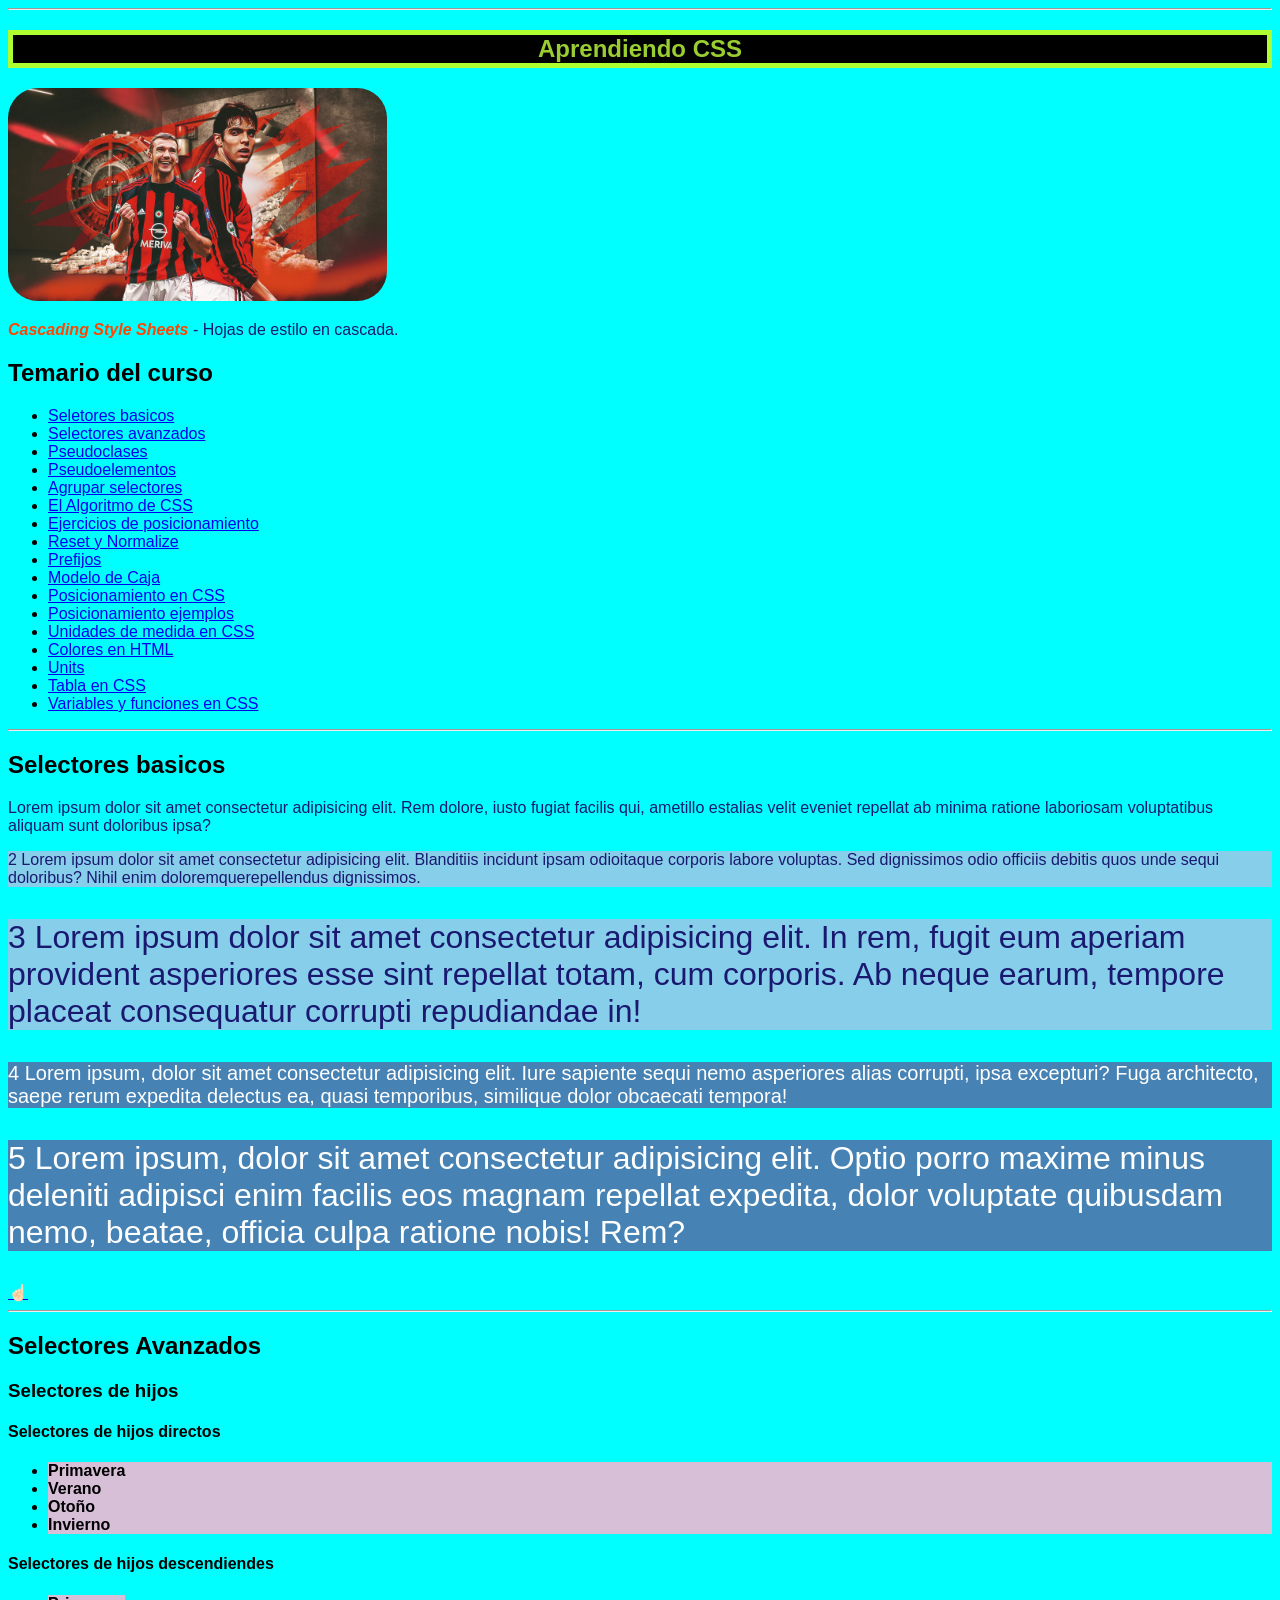
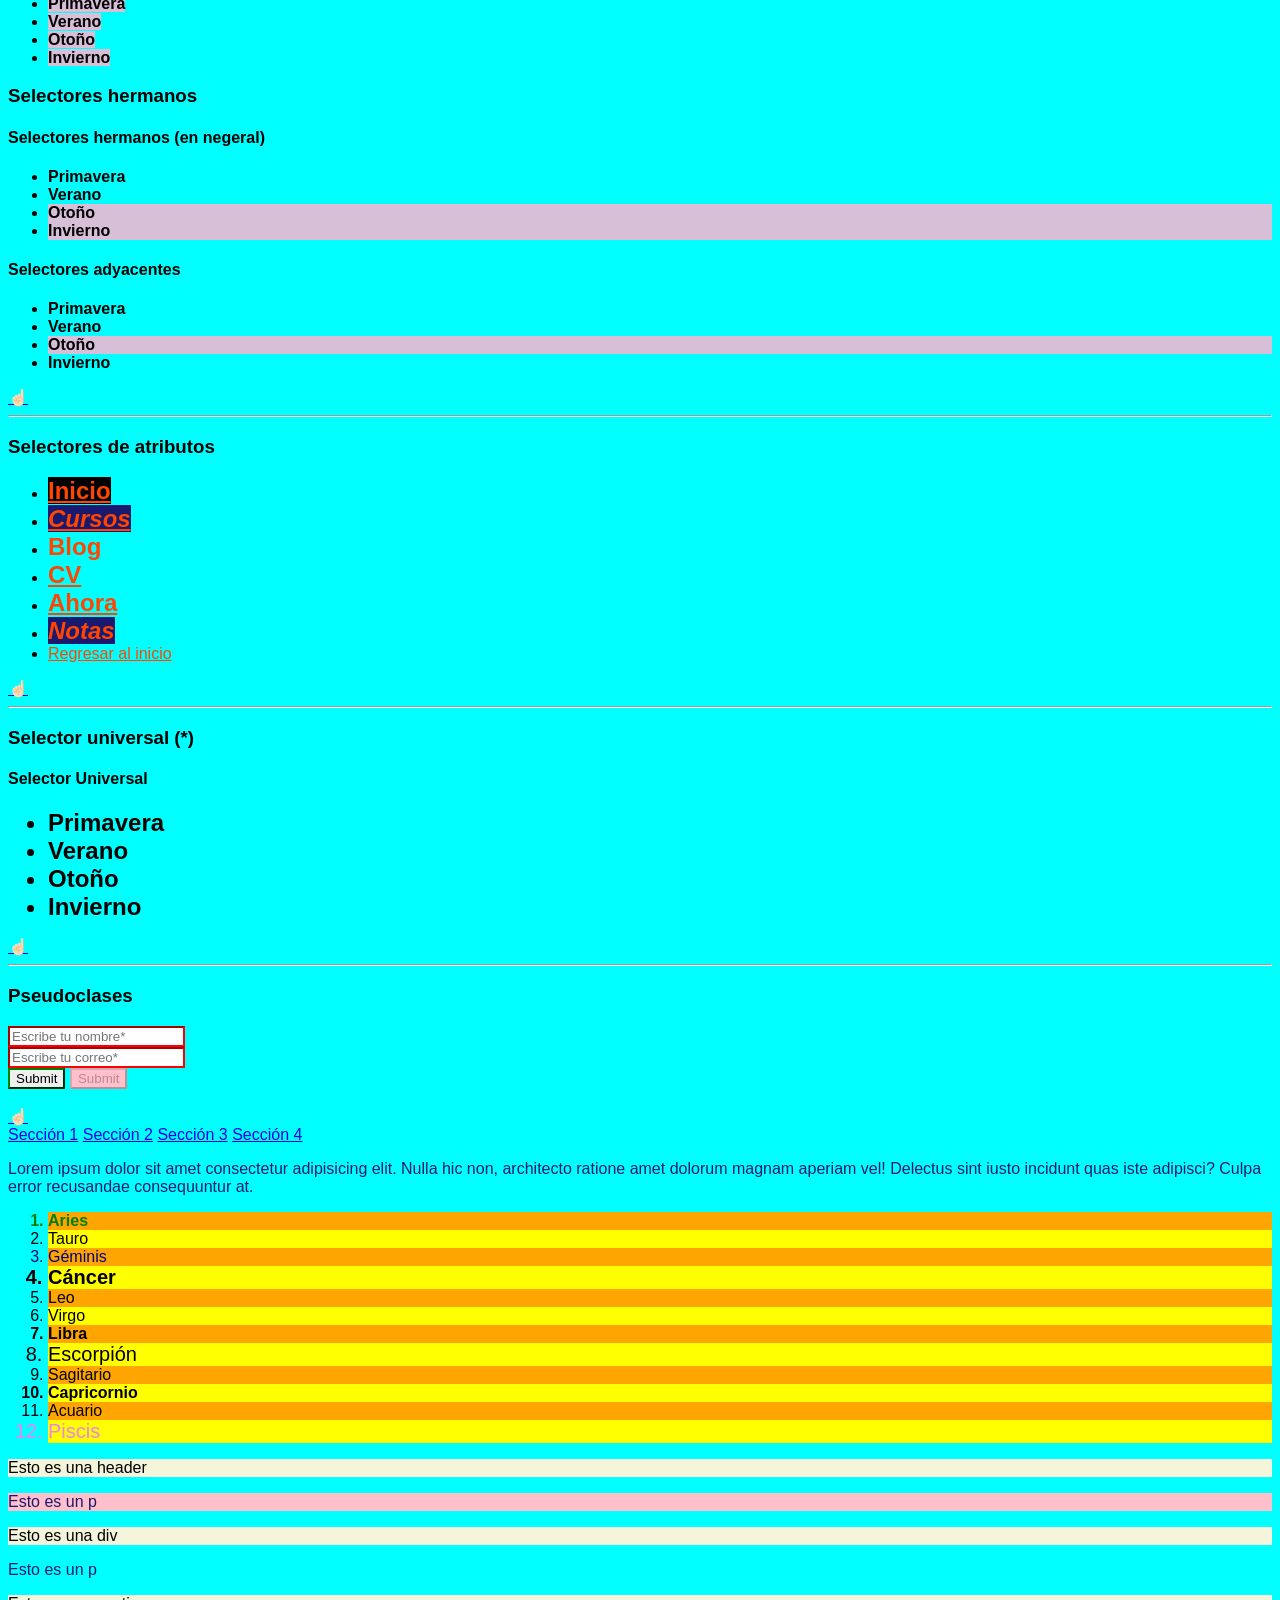
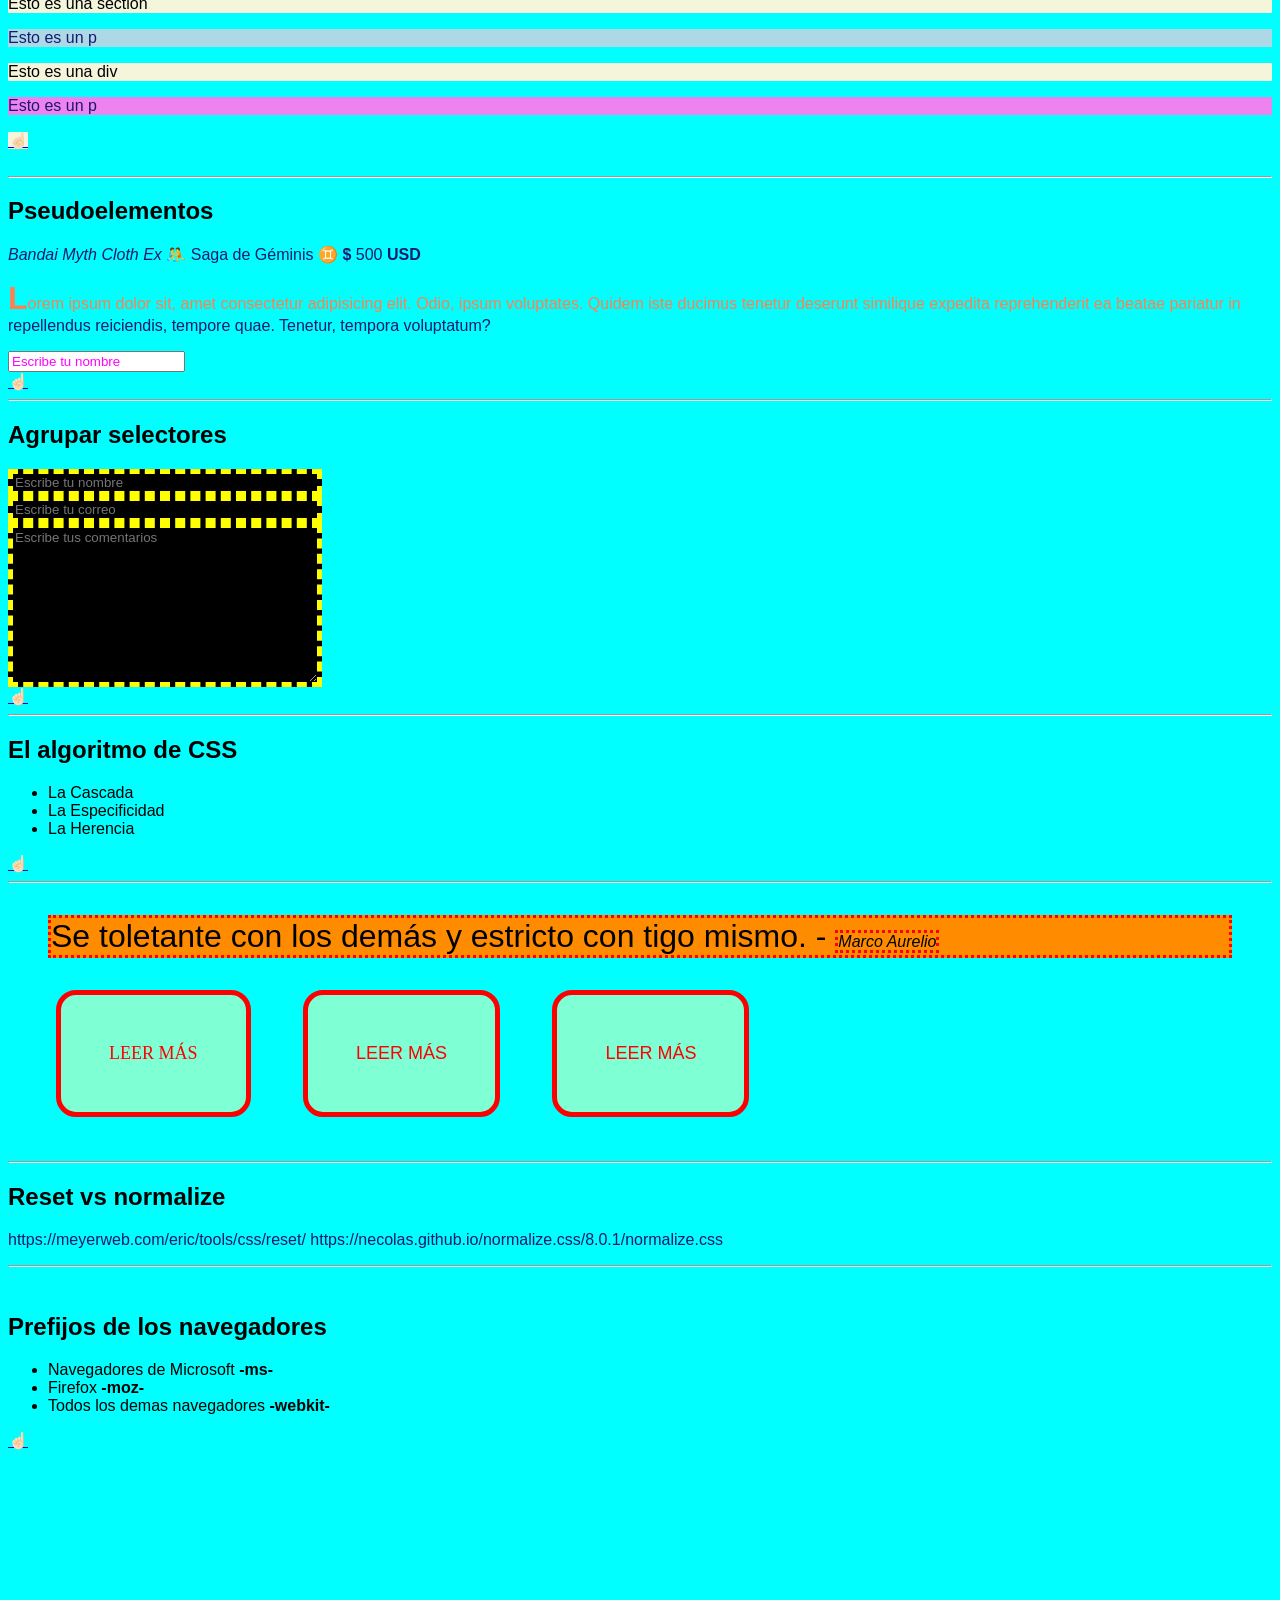
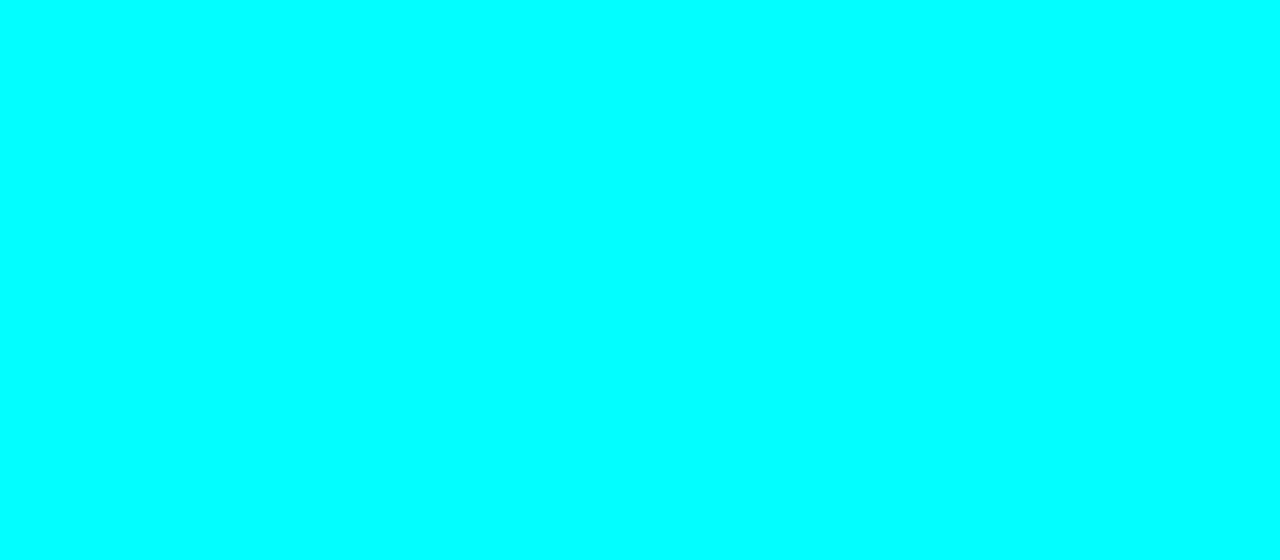
<file: 1. HTML, Fundamentos de CSS/index.html>
<!DOCTYPE html>
<html lang="es">

<head>
  <meta charset="UTF-8">
  <meta name="viewport" content="width=device-width, initial-scale=1.0">
  <title>curso de css</title>
  <link rel="stylesheet" href="css/style.css">
  <link rel="stylesheet" href="css/tabla.css">
  <!-- <link rel="stylesheet" href="css/reset.css"> -->
  <!-- <link rel="stylesheet" href="css/normalize.css"> -->
  <link rel="stylesheet" href="js/experimento.js">
  <!-- Estilo CSS -->
  <style>
    html {
      scroll-behavior: smooth;
    }

    h1 {
      color: yellowgreen;
    }
  </style>

</head>

<body>

  <!-- 1 Inicio Aprendiendo css -->
  <hr>
  <article id="temario-css">

    <h1>Aprendiendo CSS</h1>
    <img src="images/Transfer_Gurus_AC_Milan.jpg" alt="acm" width="30%" style="border-radius: 30px; ">
    <p>
      <i style="font-weight: bold; color: orangered;">Cascading Style Sheets</i> - Hojas de estilo en cascada.
    <p>

    <h2 id="temario-css">Temario del curso</h2>
    <ul>
      <li><a href="index.html#selectores-basicos">Seletores basicos</a></li>
      <li><a href="index.html#selectores-avanzados">Selectores avanzados</a></li>
      <li><a href="index.html#pseudoclases">Pseudoclases</a></li>
      <li><a href="index.html#pseudoelementos">Pseudoelementos</a></li>
      <li><a href="index.html#agrupar-selectores">Agrupar selectores</a></li>
      <li><a href="index.html#algoritmo-css">El Algoritmo de CSS</a></li>
      <li><a href="positions-examples.html">Ejercicios de posicionamiento</a></li>
      <li><a href="index.html#Reset_and_Normalize">Reset y Normalize</a></li>
      <li><a href="index.html#prefijos-de-los-navegadores">Prefijos</a></li>
      <li><a href="box-model.html">Modelo de Caja</a></li>
      <li><a href="positions.html">Posicionamiento en CSS</a></li>
      <li><a href="positions-examples.html">Posicionamiento ejemplos</a></li>
      <li><a href="units.html">Unidades de medida en CSS</a></li>
      <li><a href="colores.html">Colores en HTML</a></li>
      <li><a href="units.html">Units</a></li>
      <li><a href="tabla.html">Tabla en CSS</a></li>
      <li><a href="variables-funtions.html">Variables y funciones en CSS</a></li>
    </ul>

  </article>

  <!-- 2 Inicio Selectores Basicos -->
  <hr>
  <article id="selectores-basicos">
    <h2>Selectores basicos</h2>

    <p>Lorem ipsum dolor sit amet consectetur adipisicing elit. Rem dolore, iusto fugiat facilis qui, ametillo
      estalias velit eveniet repellat ab minima ratione laboriosam voluptatibus aliquam sunt doloribus ipsa?</p>

    <p id="parrafo-dos">2 Lorem ipsum dolor sit amet consectetur adipisicing elit. Blanditiis incidunt ipsam
      odioitaque corporis labore voluptas. Sed dignissimos odio officiis debitis quos unde sequi doloribus? Nihil enim
      doloremquerepellendus dignissimos.</p>

    <p class="text-32 bg-skycolor">3 Lorem ipsum dolor sit amet consectetur adipisicing elit. In rem, fugit eum aperiam
      provident asperiores esse sint repellat totam, cum corporis. Ab neque earum, tempore placeat
      consequatur corrupti repudiandae in!</p>

    <p class="text-20 bg-steelblue text-white">4 Lorem ipsum, dolor sit amet consectetur adipisicing elit. Iure sapiente
      sequi nemo asperiores alias corrupti, ipsa excepturi? Fuga architecto, saepe rerum expedita delectus ea, quasi
      temporibus, similique dolor obcaecati tempora!</p>

    <P class="text-32 bg-steelblue text-white">5 Lorem ipsum, dolor sit amet consectetur adipisicing elit. Optio porro
      maxime minus deleniti adipisci enim facilis eos magnam repellat expedita, dolor voluptate quibusdam nemo, beatae,
      officia culpa ratione nobis! Rem?</P>


    <a href="index.html#temario-css">☝🏻</a>
  </article>


  <!-- 3 Inicio Selectores avanzados -->
  <hr>
  <article id="selectores-avanzados">
    <h2>Selectores Avanzados</h2>
    <h3>Selectores de hijos</h3>

    <h4>Selectores de hijos directos</h4>
    <ul class="hijos-directos">
      <li><b>Primavera</b></li>
      <li><b>Verano</b></li>
      <li><b>Otoño</b></li>
      <li><b>Invierno</b></li>
    </ul>

    <h4>Selectores de hijos descendiendes</h4>
    <ul class="hijos-descendientes">
      <li><b>Primavera</b></li>
      <li><b>Verano</b></li>
      <li><b>Otoño</b></li>
      <li><b>Invierno</b></li>
    </ul>

    <h3>Selectores hermanos</h3>
    <h4>Selectores hermanos (en negeral)</h4>
    <ul>
      <li><b>Primavera</b></li>
      <li class="hermanos-general"><b>Verano</b></li>
      <li><b>Otoño</b></li>
      <li><b>Invierno</b></li>
    </ul>

    <h4>Selectores adyacentes</h4>
    <ul>
      <li><b>Primavera</b></li>
      <li class="hermanos-adyacentes"><b>Verano</b></li>
      <li><b>Otoño</b></li>
      <li><b>Invierno</b></li>
    </ul>

    <a href="index.html#temario-css">☝🏻</a>
  </article>



  <!-- SELECTORES DE ATRIBUTOS -->
  <hr>
  <h3>Selectores de atributos</h3>
  <nav class="selectores-atributos">
    <ul>

      <article>
        <li><a href="https://jonmircha.com" target="_blank">Inicio</a></li>
        <li><a class="menu-item cursos button" href="https://jonmircha.com/cursos" target="_blank">Cursos</a></li>
        <li><a href="http://jonmircha.com/blog" target="_blank">Blog</a></li>
        <li><a href="https://jonmircha.com/cv" target="_blank">CV</a></li>
        <li><a href="https://jonmircha.com/ahora" target="_blank">Ahora</a></li>
        <li><a class="menu-item cursos button" href="http://jonmircha.com/notas" target="_blank">Notas</a></li>
        <li><a href="index.html#temario-css">Regresar al inicio</a></li>
      </article>
    </ul>
  </nav>
  <a href="index.html#temario-css">☝🏻</a>

  <!--SELECTOR UNIVERSAL  -->
  <hr>
  <article>
    <h3>Selector universal (*)</h3>

    <h4>Selector Universal</h4>
    <ul class="selector-universal">
      <li><b>Primavera</b></li>
      <li><b>Verano</b></li>
      <li><b>Otoño</b></li>
      <li><b>Invierno</b></li>
    </ul>
  </article>
  <a href="index.html#temario-css">☝🏻</a>

  <!-- Pseudoclases de estado -->
  <hr>
  <article id="pseudoclases">
    <h3>Pseudoclases</h3>
  </article>


  <form class="form-pseudoclases">
    <input type="text" name="nombre" placeholder="Escribe tu nombre*" required>
    <br>
    <input type="email" name="correo" placeholder="Escribe tu correo*" required>
    <br>
    <input type="submit">
    <input type="submit" disabled>

  </form>
  <br>
  <a href="index.html#temario-css">☝🏻</a>
  <nav class="menu-pseudoclases">
    <a href="#seccion1">Sección 1</a>
    <a href="#seccion2">Sección 2</a>
    <a href="#seccion3">Sección 3</a>
    <a href="#seccion4">Sección 4</a>
  </nav>
  <p class="p-pseudoclases">
    Lorem ipsum dolor sit amet consectetur adipisicing elit. Nulla hic non, architecto ratione amet dolorum magnam
    aperiam vel! Delectus sint iusto incidunt quas iste adipisci? Culpa error recusandae consequuntur at.
  </p>

  <ol class="lista-pseudoclases">
    <li>Aries</li>
    <li>Tauro</li>
    <li>Géminis</li>
    <li>Cáncer</li>
    <li>Leo</li>
    <li>Virgo</li>
    <li>Libra</li>
    <li>Escorpión</li>
    <li>Sagitario</li>
    <li>Capricornio</li>
    <li>Acuario</li>
    <li>Piscis</li>
  </ol>
  <article class="articulo-pseudoclases">
    <header>Esto es una header</header>
    <p>Esto es un p</p>
    <div>Esto es una div</div>
    <p>Esto es un p</p>
    <section>Esto es una section</section>
    <p>Esto es un p</p>
    <div>Esto es una div</div>
    <p>Esto es un p</p>
    <a href="index.html#temario-css">☝🏻</a>
  </article>
  <br>

  <hr>
  <article id="pseudoelementos">
    <h2>Pseudoelementos</h2>
    <p>
      <i>Bandai Myth Cloth Ex</i> <span class="saga-geminis">Saga de Géminis</span>
      <span class="saga-precio">500</span>
    </p>
    <p class="pseudoelementos">
      Lorem ipsum dolor sit, amet consectetur adipisicing elit. Odio, ipsum voluptates. Quidem iste ducimus tenetur
      deserunt similique expedita reprehenderit ea beatae pariatur in repellendus reiciendis, tempore quae. Tenetur,
      tempora voluptatum?
    </p>
    <input class="input-pseudoelementos" type="text" name="nombre" placeholder="Escribe tu nombre">
  </article>
  <a href="index.html#temario-css">☝🏻</a>

  <!-- Agrupar selectores -->
  <hr>
  <article id="agrupar-selectores">
    <h2>Agrupar selectores</h2>
    <form class="form-agrupar-selectores">
      <input type="text" name="nombre" placeholder="Escribe tu nombre">
      <input type="email" name="correo" placeholder="Escribe tu correo">
      <textarea name="comentarios" placeholder="Escribe tus comentarios" cols="30" rows="10"></textarea>
    </form>
    <a href="index.html#temario-css">☝🏻</a>
  </article>
  <hr>
  <article id="algoritmo-css">
    <h2>El algoritmo de CSS</h2>
    <ul>
      <li>La Cascada</li>
      <li>La Especificidad</li>
      <li>La Herencia</li>
    </ul>
    <a href="index.html#temario-css">☝🏻</a>
  </article>
  <hr>
  <blockquote id="cita-marco" class="cita-marco" style="background-color: rebeccapurple;">
    Se toletante con los demás y estricto con tigo mismo. - <cite> Marco Aurelio</cite>
  </blockquote>
  <button class="button-leer-mas Grape_Nuts">leer más</button>
  <button class="button-leer-mas Metropolis-Bold">leer más</button>
  <button class="button-leer-mas Metropolis-Bold">leer más</button>
  <br><br><br>
  <article id="Reset_and_Normalize"></article>
  <hr>
  <h2>Reset vs normalize</h2>
  <p>https://meyerweb.com/eric/tools/css/reset/
    https://necolas.github.io/normalize.css/8.0.1/normalize.css
  </p>
  <hr>
  <br>
  <article id="prefijos-de-los-navegadores">
    <h2>Prefijos de los navegadores</h2>
    <ul>
      <li>Navegadores de Microsoft <code><b>-ms-</b></code></li>
      <li>Firefox <code><b>-moz-</b></code></li>
      <li>Todos los demas navegadores <code><b>-webkit-</b></code></li>
    </ul>
  </article>
  <!-- Autoprefixer
https://autoprefixer.github.io/
 -->

  <a href="index.html#temario-css">☝🏻</a>
  <!--  -----------------------  -->
  <br><br><br><br><br><br><br><br><br><br><br><br><br><br><br><br><br><br><br><br><br><br><br><br><br><br><br><br><br><br><br><br><br><br><br><br><br><br><br><br>
</body>


</html>
</file>
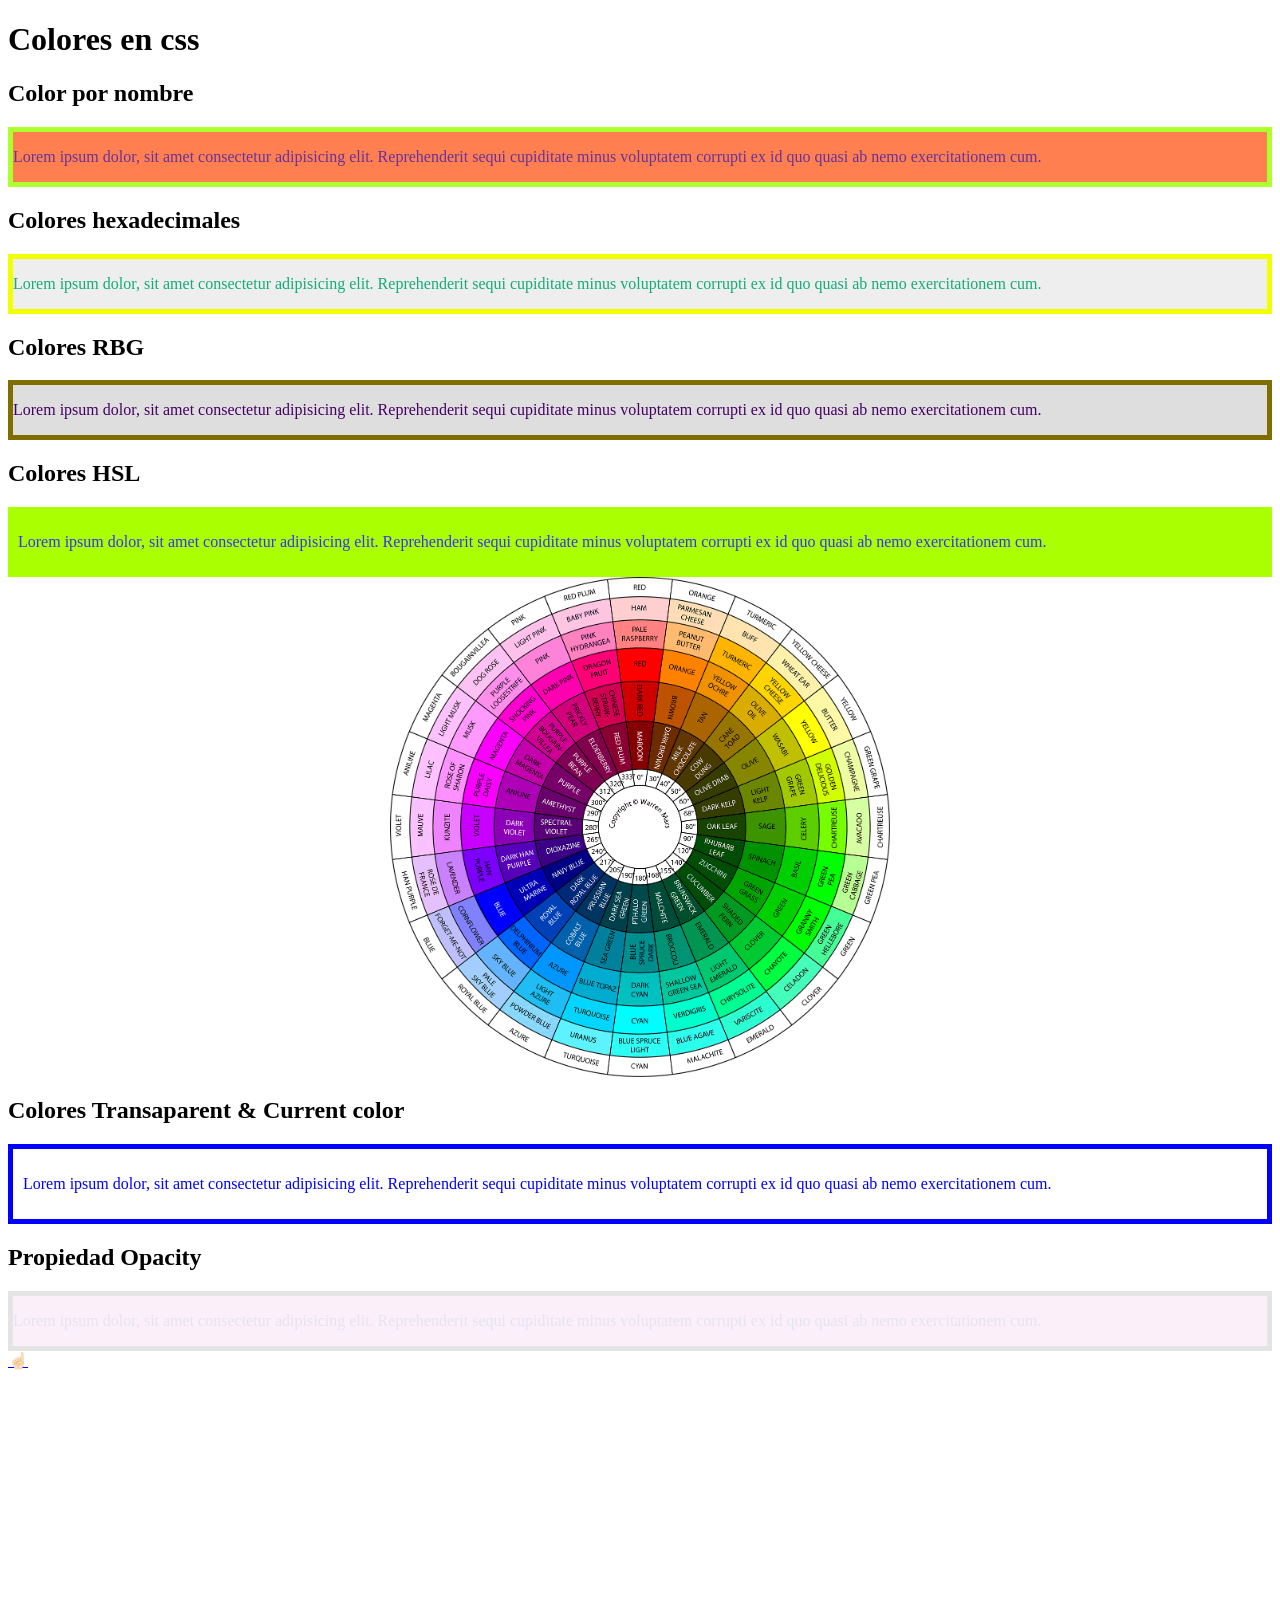
<file: 1. HTML, Fundamentos de CSS/colores.html>
<!DOCTYPE html>
<html lang="en">
<head>
  <meta charset="UTF-8">
  <meta name="viewport" content="width=device-width, initial-scale=1.0">
  <title>Colores</title>
  <link rel="stylesheet" href="css/colors.css">
</head>
<body>
  <h1>Colores en css</h1>

  <h2>Color por nombre</h2>
  <div class="color-by-name">
    <p>Lorem ipsum dolor, sit amet consectetur adipisicing elit. Reprehenderit sequi cupiditate minus voluptatem corrupti ex id quo quasi ab nemo exercitationem cum.
    </p>
  </div>

  <h2>Colores hexadecimales</h2>
  <div class="color-hex">
    <p>Lorem ipsum dolor, sit amet consectetur adipisicing elit. Reprehenderit sequi cupiditate minus voluptatem corrupti ex id quo quasi ab nemo exercitationem cum.
    </p>
  </div>

  <h2>Colores RBG</h2>
  <div class="color-rgb">
    <p>Lorem ipsum dolor, sit amet consectetur adipisicing elit. Reprehenderit sequi cupiditate minus voluptatem corrupti ex id quo quasi ab nemo exercitationem cum.
    </p>
  </div>

  <h2>Colores HSL</h2>
  <div class="color-hsl">
    <p>Lorem ipsum dolor, sit amet consectetur adipisicing elit. Reprehenderit sequi cupiditate minus voluptatem corrupti ex id quo quasi ab nemo exercitationem cum.
    </p>
  </div>
  <img src="images/hsl.png" alt="circulo-cromatico-hsl">

<h2>Colores Transaparent & Current color</h2>
  <div class="color-transparent-current" style="color: blue;">
    <p>Lorem ipsum dolor, sit amet consectetur adipisicing elit. Reprehenderit sequi cupiditate minus voluptatem corrupti ex id quo quasi ab nemo exercitationem cum.
    </p>
  </div>

  <h2>Propiedad Opacity</h2>
  <div class="opacity">
    <p>Lorem ipsum dolor, sit amet consectetur adipisicing elit. Reprehenderit sequi cupiditate minus voluptatem corrupti ex id quo quasi ab nemo exercitationem cum.
    </p>
  </div>

  <!-- ☝🏻  -----------------------  -->
  <a href="index.html#temario-css">☝🏻</a>
  <br><br><br><br><br><br><br><br><br><br><br><br><br><br><br><br><br><br><br><br><br><br><br><br><br><br><br><br><br><br><br><br><br><br><br><br><br><br><br><br>
</body>
</body>
</html>
</file>
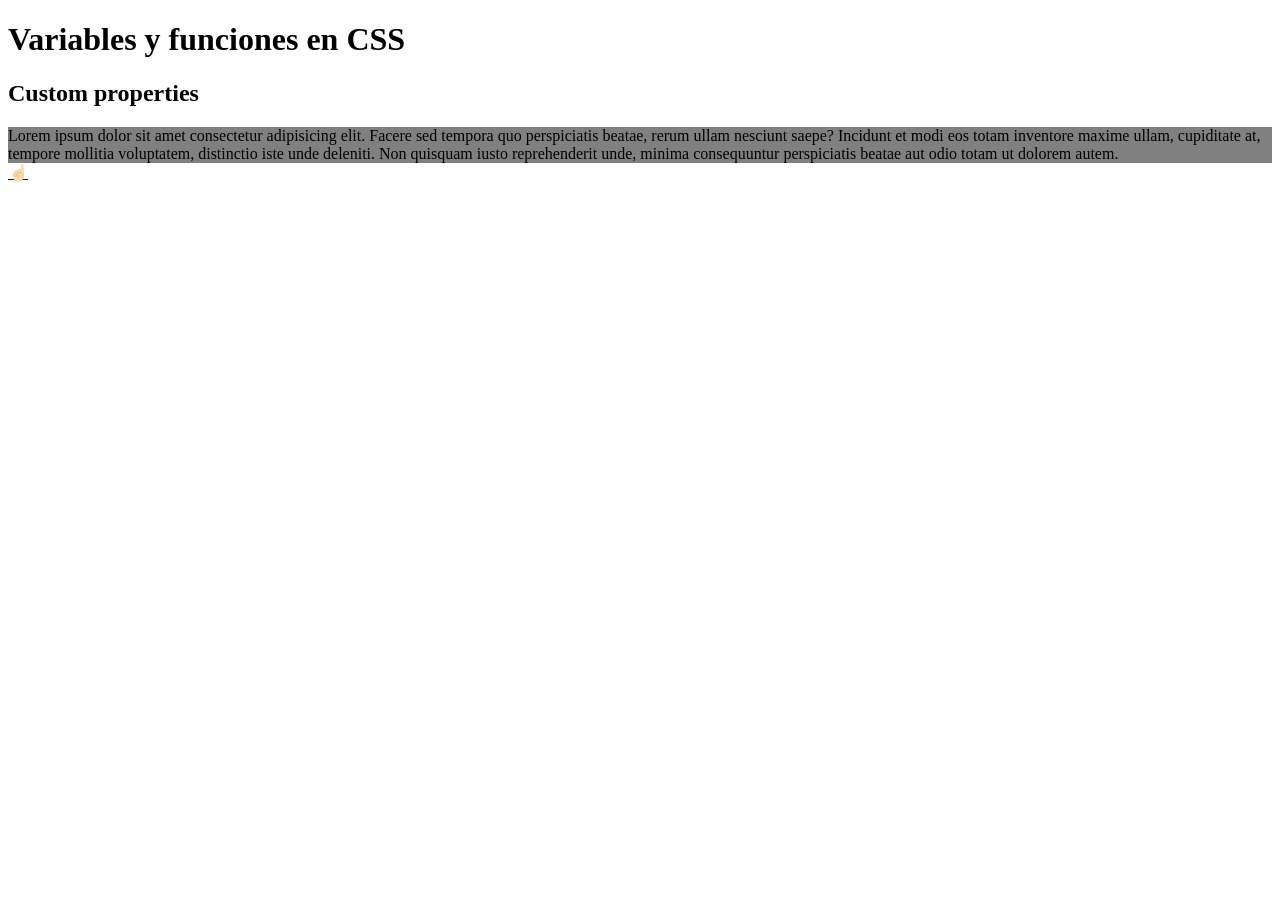
<file: 1. HTML, Fundamentos de CSS/variables-funtions.html>
<!DOCTYPE html>
<html lang="en">

<head>
  <meta charset="UTF-8">
  <meta http-equiv="X-UA-Compatible" content="IE=edge">
  <meta name="viewport" content="width=device-width, initial-scale=1.0">
  <title>Document</title>
  <title>Variables y funciones en CSS</title>
  <link rel="stylesheet" href="css/variables-funtions.css">
</head>

<body>
  <h1>Variables y funciones en CSS</h1>
  <h2>Custom properties</h2>
  <article class="custom-props-1">
    <section class="custom-props-2">
      <div class="custom-props-2">
        Lorem ipsum dolor sit amet consectetur adipisicing elit. Facere sed tempora quo perspiciatis beatae, rerum ullam
        nesciunt saepe? Incidunt et modi eos totam inventore maxime ullam, cupiditate at, tempore mollitia voluptatem,
        distinctio iste unde deleniti. Non quisquam iusto reprehenderit unde, minima consequuntur perspiciatis beatae
        aut odio totam ut dolorem autem.
      </div>
    </section>
  </article>


  <a href="index.html#temario-css">☝🏻</a>
  <!--  -----------------------  -->
  <br><br><br><br><br><br><br><br><br><br><br><br><br><br><br><br><br><br><br><br><br><br><br><br><br><br><br><br><br><br><br><br><br><br><br><br><br><br><br><br>
</body>

</html>
</file>
<file: 1. HTML, Fundamentos de CSS/css/style.css>
/*  Comentario en CSS */

/*
Regla CSS consta de dos partes
1. El selector
2. Bloque de declaraciones {}
Atributo: valor;
Atributo-de-mas-de-dos-palabras: otro-valor;
} */

p {
  color: midnightblue;
}

/* Dar estlos con id se considera un anti patron */
#parrafo-dos {
background-color: skyblue;
}

/* Dar estilos con clases nos permite reutilizar nuestro codigo CSS */

.bg-skycolor {
background-color: skyblue;
}

.bg-steelblue {
background-color: steelblue;
}

.text-20 {
  font-size:20px;
}

.text-32 {
  font-size:32px;
}

.text-white {
  color: white;
}
/* Son mala practica porque son bloqueantes a la hora de que el navegador lee esta intruccion */
@import url("/css/otro.hoja.css");

h1 {
  color: orangered;
  background-color: black;
}

/* -----------Links de referecia y documentación------------
https//es.wikipedia.org/wiki/Hoja_de_estilos_en_cascada
https://www.w3.org/html/logo/
https://www.w3.org/standards/webdesign/htmlcss.html
https://www.w3.org/TR/css-2020/
https://developer.mozilla.org/es/docs/WEB/CSS/
https://cssreference.io/
https//canniuse.com/
https://codeguide.co/ 
htps://develope.mozilla.org/es/docs/Web/CSS/Pseudo-classes/
*/

/* Dar estilos con id se considera un antiPatron */
/* Selectores de atributos */

h1 {
  color: greenyellow;
  background-color: black;
  text-align: center;
  border: solid 5px;
  border-color: greenyellow;
}

/* Selectores Basicos
1. Etiquetas - son elementos html
2. Identificadores - atributo id . #
3. Clases - atributo class - .
*/

.hijos-directos > li{
  background-color: thistle;
}

.hijos-descendientes b {
  background-color: thistle;
}

/* Los selectores de hermanos van a aplicar a los elementos que son hermanos y que esta por debajo del elemento de referecia */
.hermanos-general ~ li {
  background-color: thistle;
}

.hermanos-adyacentes + li {
  background-color: thistle;
}

/* Selectores de atributo */

.selectores-atributos a[href] {
  color: orangered;
}

.selectores-atributos a[target="_blank"] {
  font-weight: bold;
}

/* El comodin del asterisco * aplica el estilo, si contiene el texto en cuestión */
.selectores-atributos a[href*="jonmircha"]{
  font-size: 24px;
}

/* El comodin de ^ aplica el estilo si contiene el texto en cuestión al inicio */
.selectores-atributos a[href^='http://']{
text-decoration: none;
}

/* El comodin de $ aplica el estilo si contiene el texto en cuestión al final */
.selectores-atributos a[href$=".com"]{
  background-color: black;
}

/* El comodin de ~ aplica el estilo si contiene el texto en cuestión en una lista separada por espacios */
.selectores-atributos a[class~="cursos"]{
  background-color: midnightblue;
}

/* El comodin de | aplica el estilo si contiene el texto en cuestión en una lista separada por espacios y que despues del texto en cuestion, venga un guion medio*/
.selectores-atributos a[class|="menu"]{
font-style: italic;
}

/* Selector universal (*) */
*{
  font-family: sans-serif;
}

.selector-universal * {
  font-size: 24px; 
}

/* 
 Pesudoclases - dan estilos dependiendo del contesto, posición o estado del elemento  
  http://developer.mozila.org/es/docs/CSS/Pesudo-clases */

  .form-pseudoclases *:required {
    border-color: yellow;
  }

  .form-pseudoclases *:valid {
    border-color: green;
  }

  .form-pseudoclases *:invalid {
    border-color: red;
  }

  .form-pseudoclases *:focus {
    background-color    : skyblue;
  }

  .form-pseudoclases *:disabled {
    background-color: pink;
  }

/* Pseudoclases */
.menu-pseudoclases a:visited{
  color: olive;
}
.menu-pseudoclases a:hover{
  color: orange;
}
  


  .p-pseudoclases:hover {
    font-size: 20px;
  }

  #temario-css:target{
    background-color: lightgreen;
  }

  .lista-pseudoclases li:first-child{
    color: green;
  }

  .lista-pseudoclases li:last-child{
    color: violet;
  }

  .lista-pseudoclases li:nth-child(3){
    color: navy;
  }

  .lista-pseudoclases li:nth-child(4n){
    font-size: 20px;
  }

  .lista-pseudoclases li:nth-child(3n + 1){
    font-weight: bold;
  }

  .lista-pseudoclases li:nth-child(even){
    background-color: yellow;
  }

  .lista-pseudoclases li:nth-child(odd){
    background-color: orange;
  }

  .articulo-pseudoclases p:first-of-type {
    background-color: pink;
  }

  .articulo-pseudoclases p:last-of-type {
    background-color: violet;
  }

  
  .articulo-pseudoclases p:nth-of-type(3) {
    background-color: lightblue;
  }

  .articulo-pseudoclases *:not(p) {
    background-color: beige;
  }

  .articulo-pseudoclases *a:active {
    background-color: yellow;
  }

  /* 
  Pseudoelementos - Dan estilos a partes especificas de un elemento se usa el :: para diferenciarlos de las pseudoclases -----> https://developer.mozilla.org/es/docs/Web/CSS/pseudoelementos/ */

  .saga-geminis::before {
    content: '🤼 ';
  }

  .saga-geminis::after {
    content: ' ♊';
  }

  .saga-precio::before {
    content: '$ ';
    font-weight: bold;
  }

  .saga-precio::after {
    content: ' USD';
    font-weight: bold;
  }

  .pseudoelementos::first-letter {
    font-weight: bold;
    font-size:  32px;
  }

  .pseudoelementos::first-line{
    color: coral;
  }

  .pseudoelementos::selection{
   color: greenyellow;
   background-color: black;
  }

  .input-pseudoelementos::placeholder {
    color: rgb(255, 0, 255);
  }

  /* Agrupar selectores */
  .form-agrupar-selectores input[type="text"],
  .form-agrupar-selectores input[type="email"],
  .form-agrupar-selectores textarea{
border-color: yellow;
border-width: 5px;
border-style: dashed;
background-color: black;
display: block;
width: 300px;

  }

  /* 
  El algoritmo de CSS: ES la forma en que el navegador aplica los estilos al documento HTML. Es vital entender este concepto para que entiendas como se aplican y en algunas ocasiones se sobreescriben las reglas cSS.
  1) La Cáscada.
  2) La Especificidad
  3) La Herencia 
  
  La cascada es el mecaniso en que el navegador aplica los estilos. Y toma e cuenta lo siguiente en este orden.
  1) El origen del Código
  - El User Aget (los estilos por defecto del navegador)
  - Personalizaciones del usuario.
  - Los estillos del autor.
  2) La Especifidad del selector
  3) Orden de Aparición
  */

  /*
  La especificidad es el peso que tiene un selector cuando hay conflicto de estulos. Se calcula de la siguiente forma.
  0. Selector universal * ------------------0,0,0,0
  1. Etiquetas y pseudoelementos -----------0,0,0,1
  2. Clases, atributos y pseudoclases ----- 0,0,1,0
  3. Identificadores -----------------------0,1,0,0
  4. Estilos en linea ----------------------1,0,0,0
  5. !important ----------------------------Rompe la especificidad

  La Herencia, es la capicidad de un selectorde ontener (heredar) los valores de sus ancestros más cercanos, para aplicarla se usa el valor inherit, si queremos evitarla podemos asignar otro valor o inicializar la propiedad en cuestión con el valor inicial.

  https://web.dev/learn/css/inheritance/#which-properties-are-inheritable
  
  https://necolas.github.io/normalize.css/
  */

  blockquote#cita-marco.cita-marco {
  background-color: lightsteelblue;
  }
  

  .blockquote {
  background-color:  burlywood;
  }

  #cita-marco {
    background-color: lightgreen;
  }

  blockquote.cita-marco  {
  background-color: tomato;
  }

  .cita-marco {
  background-color: cornflowerblue;
  }

  .cita-marco {
    background-color: mediumaquamarine !important; 
  }

  blockquote#cita-marco {
    background-color: rgb(114, 220, 153);
  }
  
  .cita-marco {
    background-color: moccasin !important;
    background-color: darkorange !important;
font-size: 32px;
border-style: dotted;
border-color: red;
}

  /* La Herencia */
.cita-marco cite {
  background-color: pink;
  background-color: inherit;
  font-size: 24px;
  font-size: initial;
  border-style: inherit;
  border-color: inherit;
}

/* Reseteo y Normalización del codigo, RESET CODE */

.button-leer-mas {
  margin-left: 3rem;
  padding: 3rem;
  font-size: large;
  background-color: aquamarine;
  color: red;
  border: 5px solid ;
  text-transform: uppercase;
  border-radius: 20px;

}

/* Importa la fuente desde Internet (reemplaza 'URL_DE_LA_FUENTE' con el enlace correcto) */
@font-face {
  font-family: 'NombreFuente'; /* Nombre que asignarás a la fuente */
  src: url('URL_DE_LA_FUENTE');
}

/* Aplica la fuente al botón (reemplaza 'NombreFuente' con el nombre que asignaste) */
button {
  font-family: 'NombreFuente', sans-serif; /* Puedes agregar una fuente de respaldo al final, como 'sans-serif' */
  /* Otros estilos del botón */
  padding: 10px 20px;
  background-color: #3498db;
  color: #fff;
  border: none;
  cursor: pointer;
}

@font-face {
  font-family: "Grape_Nuts";
  src: url(/font/GrapeNuts-Regular.ttf) format("ttf");
}

.Grape_Nuts {
  font-family: "Grape_Nuts",cursive;
}

@font-face {
  font-family: "Metropolis-Bold";
  src: url(/font/Metropolis-Bold.otf) format("otf");
}

.Metropolis-Bold {
  font-family: "Metropolis-Bold", sans-serif;
}

@font-face {
  font-family: "Amarillo";
  src: url(../font/Amarillo.ttf) format("ttf");
  font-display: swap;
}

.Amarillo {
  font-family: "Amarillo", sans-serif;
  text-transform: capitalize;
  
}

/* 
Reset vs normalize
https://meyerweb.com/eric/tools/css/reset/
https://necolas.github.io/normalize.css/8.0.1/normalize.css
 */

 /* 
 https://caniuse.com/
 https://autoprefixer.github.io/
 Los prefijos de los navegadores
 -webkit-user-select:none;
 -moz-user-señect:none;
 -ms-user-select:none;
 -user-select:none;
 */

 /* 
 Modelo de caja
 https://developer.mozilla.org/es/docs/Learn/CSS/Building_blocks/The_box_model
 */
</file>
<file: 1. HTML, Fundamentos de CSS/css/tabla.css>
.table{
  font-size: 3rem;
  border: solid 2px black;
}

body{
  background-color: aqua;
}
</file>
<file: 1. HTML, Fundamentos de CSS/css/colors.css>
.color-by-name {
  background-color: coral;
  color: rebeccapurple;
  border: thick solid greenyellow;
}

/* Sistema Hexadecimal 
0123456789ABCDEF

RedGreenBlue (Medios Digitales) vs CyanMagentaYellowKey (Medios Impresos)

Color en HEX va a ser colores de 6 dígitos.
#ff6600
*/

.color-hex {
  background-color: #ff6600;
  background-color: #f60;
  background-color: #ff6605;
  background-color: #000000;
  background-color: #000005;
  background-color: #0001; /* Opacidad */
  color: #12ac78;
  border: thick solid #ffffff;
  border: thick solid #fff;
  border: thick solid #ff0000;
  border: thick solid #f00;
  border: thick solid #00ff00;
  border: thick solid #0f0;
  border: thick solid #0000ff;
  border: thick solid #00f;
  border: thick solid #000000;
  border: thick solid #000;
  border: thick solid #f2ff00;
}

/* Sistema RGB
Acepta 8 bits por canal
Bit (0/1) 2 elevado a la potencia 8 = 2*2*2*2*2*2*2*2= 256 valores por canal
por cada canal de color tenemos valores que va del 0 al 255
*/
.color-rgb{
  background-color: rgb(255, 255, 255);
  background-color: rgb(255, 0, 0);
  background-color: rgb(0, 255, 0);
  background-color: rgb(0, 0, 255);
  background-color: rgb(0, 0, 0); 
  background-color: rgb(0, 0, 0, 0.13); /* Opacidad */
  color: rgb(70, 0, 100);
  border: thick solid rgb(128, 109, 0);
}
/*
Sistema HSL 
Hue, Saturation, Lightness (Tono, Saturación, Luminosidad)
Saturación: 0% = gris, 100% = color puro

1. El primer valor es el Hue = TONO (0-360 grados)
0° = Rojo
60° = Amarillo
120° = Verde
180° = Cian
240° = Azul
300° = Magenta

2. El segundo  valor es SATURACION (0-100%) Intensidad del color
0% = gris, 100% = Color puro

3. El tercer valor es LUMINNOSIDAD (0-100%) Brillo del color
0% = negro, 100% = blanco
*/

img[alt="circulo-cromatico-hsl"]{
  width: 100%; /* Ancho completo del contenedor */
  height: auto;  /* Altura automática para mantener la proporción */
  max-width: 500px; /* Ancho máximo para evitar que se expanda demasiado */
  display: block; /* Para centrar la imagen en el contenedor */
  margin: auto; /* Centrar la imagen horizontalmente */
}
.color-hsl {
background-color: hsl(80, 100%, 50%);
border: thick solid hsl(hue, saturation, lightness);
color: hsl(240, 100%, 60%);
color: thick solid hsl(290, 100%, 50%);
padding: 10px;
}


/* Valor transparent = es lo mismo que aplicar el color rgb(0,0,0,0)
  Valor currentColor = Hereda el valor por defecto asignado a la propiedad COLOR del ancestro que tenga definidad estra propiedad, busca el ancestro más cercano al más alejado*/
.color-transparent-current {
  padding: 10px;
  color: orange;
  background-color: magenta;
  background-color: transparent;
  color: white;
  color: transparent;
  color: currentColor;
  color: magenta;
  border: currentColor thick solid;
  /* color: black; */
}

/* opacity */
.opacity {
  background-color: orchid;
  color: navy;
  border: thick solid black;
  opacity: 0.1; /* Opacidad del 50% */
}
</file>
<file: 1. HTML, Fundamentos de CSS/css/variables-funtions.css>
.custom-props-1 {
  --primary-color: gray;
  --font-size: 32px;
  background-color: var(--primary-color);

}
</file>
